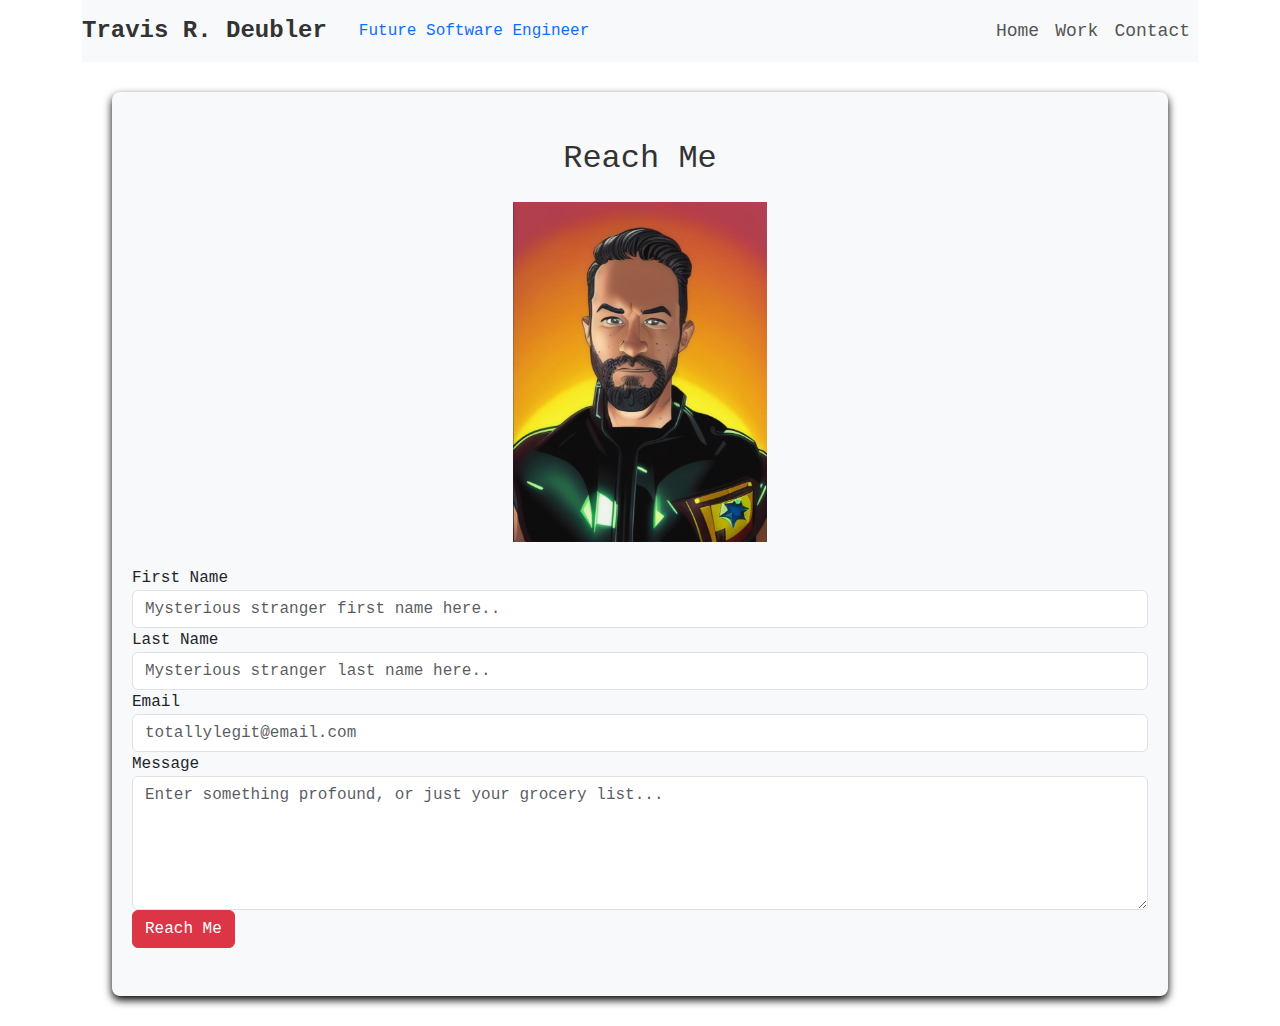
<file: contact.html>
<!DOCTYPE html>
<html lang="en">
<head>
    <meta charset="UTF-8">
    <meta name="viewport" content="width=device-width, initial-scale=1.0">
    <link rel="preconnect" href="https://fonts.googleapis.com">
    <link rel="preconnect" href="https://fonts.gstatic.com" crossorigin>
    <link href="https://fonts.googleapis.com/css2?family=Changa:wght@200..800&display=swap" rel="stylesheet">
    <link href="https://cdn.jsdelivr.net/npm/bootstrap@5.3.3/dist/css/bootstrap.min.css" rel="stylesheet" integrity="sha384-QWTKZyjpPEjISv5WaRU9OFeRpok6YctnYmDr5pNlyT2bRjXh0JMhjY6hW+ALEwIH" crossorigin="anonymous">
    <title>Reach Me</title>
    <link rel="stylesheet" href="styles.css">
</head>
<body>

<div class="container">
    <!-- Navigation -->
    <nav class="navbar navbar-expand-lg navbar-light bg-light">
        <a class="navbar-brand" href="#home">Travis R. Deubler</a>
        <span class="navbar-text ms-3 text-primary">Future Software Engineer</span>
        <button class="navbar-toggler" type="button" data-bs-toggle="collapse" data-bs-target="#navbarNav" aria-controls="navbarNav" aria-expanded="false" aria-label="Toggle navigation">
            <span class="navbar-toggler-icon"></span>
        </button>
        <div class="collapse navbar-collapse" id="navbarNav">
            <ul class="navbar-nav ms-auto">
                <li class="nav-item">
                    <a class="nav-link" href="index.html">Home</a>
                </li>
                <li class="nav-item">
                    <a class="nav-link" href="work.html">Work</a>
                </li>
                <li class="nav-item">
                    <a class="nav-link" href="contact.html">Contact</a>
                </li>
            </ul>
        </div>
    </nav>

    <!-- Contact -->
    <section class="contact-section py-5">
        <h2 class="text-center">Reach Me</h2>
        <div class="text-center my-4">
            <img src="static/background-pic.jpg" class="img-fluid w-25 banner-img" alt="Background Image">
        </div>
        <form action="/action_page.php">
            <div class="form-group">
                <label for="fname">First Name</label>
                <input type="text" class="form-control" id="fname" name="firstname" placeholder="Mysterious stranger first name here..">
            </div>
            <div class="form-group">
                <label for="lname">Last Name</label>
                <input type="text" class="form-control" id="lname" name="lastname" placeholder="Mysterious stranger last name here..">
            </div>
            <div class="form-group">
                <label for="email">Email</label>
                <input type="email" class="form-control" id="email" name="email" placeholder="totallylegit@email.com">
            </div>
            <div class="form-group">
                <label for="message">Message</label>
                <textarea class="form-control" id="message" name="message" rows="5" placeholder="Enter something profound, or just your grocery list..."></textarea>
            </div>
            <button type="submit" class="btn btn-danger btn-block">Reach Me</button>
        </form>
    </section>
</div>

<script src="https://cdn.jsdelivr.net/npm/bootstrap@5.3.3/dist/js/bootstrap.bundle.min.js" integrity="sha384-YvpcrYf0tY3lHB60NNkmXc5s9fDVZLESaAA55NDzOxhy9GkcIdslK1eN7N6jIeHz" crossorigin="anonymous"></script>
</body>
</html>
</file>
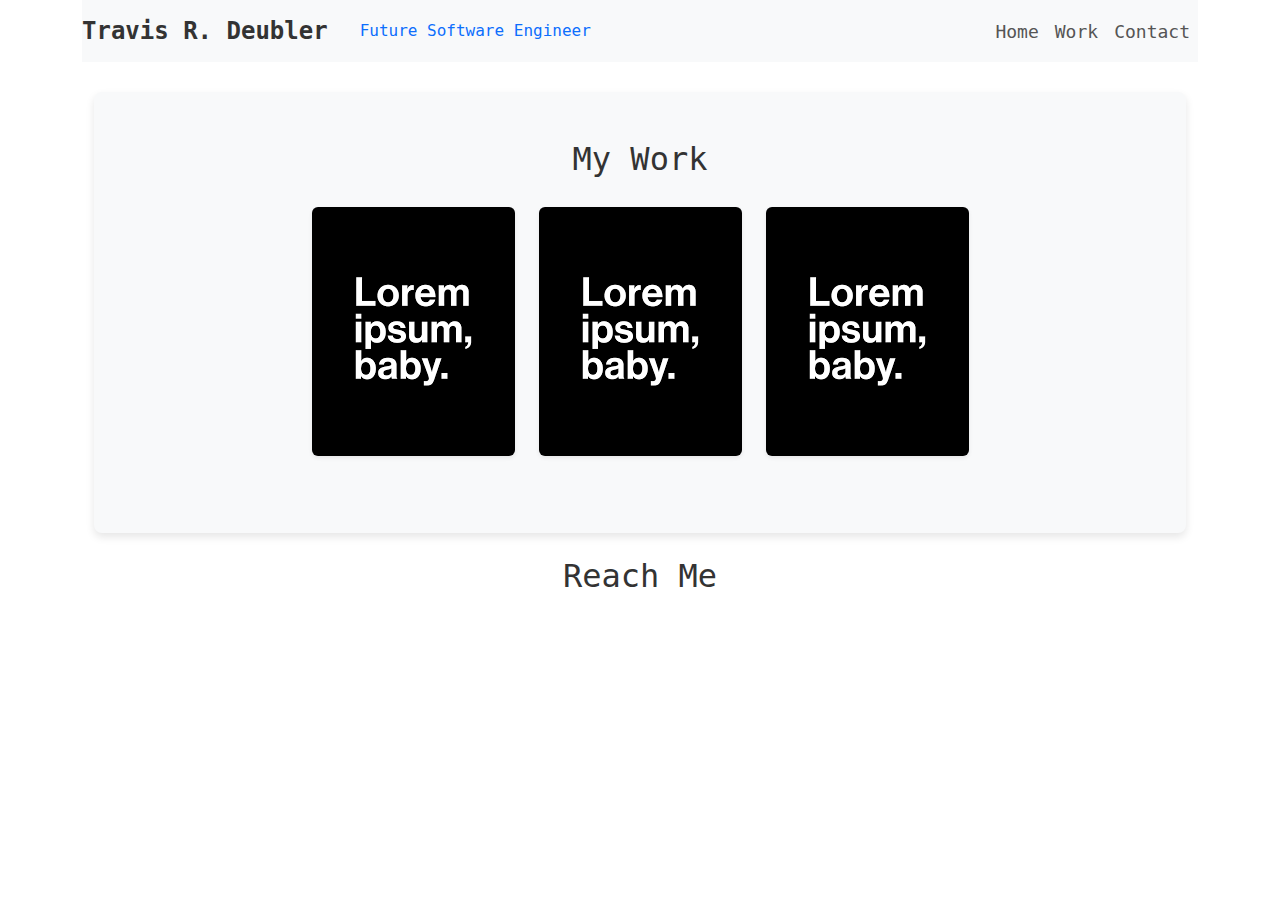
<file: work.html>
<!DOCTYPE html>
<html lang="en">
<head>
    <meta charset="UTF-8">
    <meta name="viewport" content="width=device-width, initial-scale=1.0">
    <link rel="preconnect" href="https://fonts.googleapis.com">
    <link rel="preconnect" href="https://fonts.gstatic.com" crossorigin>
    <link href="https://fonts.googleapis.com/css2?family=Changa:wght@200..800&display=swap" rel="stylesheet">
    <link href="https://cdn.jsdelivr.net/npm/bootstrap@5.3.3/dist/css/bootstrap.min.css" rel="stylesheet" integrity="sha384-QWTKZyjpPEjISv5WaRU9OFeRpok6YctnYmDr5pNlyT2bRjXh0JMhjY6hW+ALEwIH" crossorigin="anonymous">
    <title>My Work</title>
    <link rel="stylesheet" href="styles.css">
</head>
<body>

<div class="container">
    <!-- Navigation -->
    <nav class="navbar navbar-expand-lg navbar-light bg-light">
        <a class="navbar-brand" href="#home">Travis R. Deubler</a>
        <span class="navbar-text ms-3 text-primary">Future Software Engineer</span>
        <button class="navbar-toggler" type="button" data-bs-toggle="collapse" data-bs-target="#navbarNav" aria-controls="navbarNav" aria-expanded="false" aria-label="Toggle navigation">
            <span class="navbar-toggler-icon"></span>
        </button>
        <div class="collapse navbar-collapse" id="navbarNav">
            <ul class="navbar-nav ms-auto">
                <li class="nav-item">
                    <a class="nav-link" href="index.html">Home</a>
                </li>
                <li class="nav-item">
                    <a class="nav-link" href="work.html">Work</a>
                </li>
                <li class="nav-item">
                    <a class="nav-link" href="contact.html">Contact</a>
                </li>
            </ul>
        </div>
    </nav>

    <!-- Work -->
    <div class="container">
        <section class="work-section py-5">
            <h2 class="text-center">My Work</h2>
            <div class="row">
                <div class="col-md-4 mb-4">
                    <img src="static/placeholder-img.png" class="img-fluid project-img rounded shadow-sm" alt="Project 1">
                </div>
                <div class="col-md-4 mb-4">
                    <img src="static/placeholder-img.png" class="img-fluid project-img rounded shadow-sm" alt="Project 2">
                </div>
                <div class="col-md-4 mb-4">
                    <img src="static/placeholder-img.png" class="img-fluid project-img rounded shadow-sm" alt="Project 3">
                </div>
            </div>
        </section>
    </div>
    

    <footer class="text-center py-4">
        <h2><a href="contact.html" class="reach-me-link">Reach Me</a></h2>
    </footer>
</div>

<script src="https://cdn.jsdelivr.net/npm/bootstrap@5.3.3/dist/js/bootstrap.bundle.min.js" integrity="sha384-YvpcrYf0tY3lHB60NNkmXc5s9fDVZLESaAA55NDzOxhy9GkcIdslK1
</file>
<file: styles.css>
body {
    margin: 0;
    padding: 0;
    font-family: "Roboto Mono", monospace;
    background-color: white;
    overflow-x: hidden;
}

h2 {
    font-size: 2rem;
    margin-bottom: 1.5rem;
    color: #333;
}

p {
    font-size: 1.125rem;
    margin-bottom: 1rem;
    color: #555;
}

/* Navbar */
.navbar {
    margin-bottom: 30px;
}

.navbar-brand {
    font-weight: bold;
    font-size: 1.5rem;
    color: #333 !important;
}

.nav-link {
    font-size: 1.125rem;
    color: #555 !important;
}

.nav-link:hover {
    color: black !important;
}

/* Background Section */
.background-section {
    background-color: #f8f9fa;
    padding: 60px 20px;
    border-radius: 8px;
    box-shadow: 0 4px 8px rgba(0, 0, 0, 0.1);
    min-height: 100vh;
    display: flex;
    align-items: center;
    justify-content: center;
}

.background-section h2 {
    color: #ff0000;
}

.row {
    margin: 5px;
}

.interest-section {
    background-color: #ffffff;
    padding: 60px 20px;
    border-radius: 8px;
    box-shadow: 0 4px 8px rgba(0, 0, 0, 0.1);
    min-height: 100vh;
    display: flex;
    align-items: center;
    justify-content: center;
}

.interest-section h2 {
    color: #ff0000;
}

.reach-me-link {
    color: #333;
    text-decoration: none;
}

.reach-me-link:hover {
    color: #ff0000;
}

/* Work Section */
.work-section {
    background-color: #f8f9fa;
    padding: 60px 20px;
    border-radius: 8px;
    box-shadow: 0 4px 8px rgba(0, 0, 0, 0.1);
    text-align: center; /* Center the work section content */
    display: flex;
    align-items: center;
    justify-content: center;
    flex-direction: column; /* Stack elements vertically */
}

.project-img {
    width: 100%;
    height: auto;
    object-fit: cover;
    border-radius: 8px; /* Optional: Adds rounded corners to the images */
    box-shadow: 0 4px 8px rgba(0, 0, 0, 0.1); /* Optional: Adds subtle shadow to the images */
}

/* Contact Section */
.contact-section {
    background-color: #f8f9fa;
    padding: 20px 20px;
    border-radius: 8px;
    box-shadow: 0 4px 8px rgba(0, 0, 0);
    margin: 30px;
}

/* Mobile-Specific Styles */
@media (max-width: 768px) {
    body {
        text-align: center; /* Center all text content */
    }

    h2, p, .navbar-brand, .nav-link, .reach-me-link {
        text-align: center; /* Center text for headings, paragraphs, and links */
        margin-left: auto;
        margin-right: auto;
    }

    .navbar-nav {
        justify-content: center; /* Center the navigation links */
        width: 100%;
        flex-direction: column; /* Stack nav links vertically */
        text-align: center; /* Center the text of the nav links */
    }

    .navbar-collapse {
        justify-content: center; /* Center navbar content */
    }

    .navbar-toggler {
        margin: 0 auto; /* Center the toggler button */
    }

    .background-section,
    .interest-section,
    .work-section,
    .contact-section {
        display: flex;
        align-items: center;
        justify-content: center;
        flex-direction: column; /* Stack content vertically */
        text-align: center; /* Center all text content */
    }

    .project-img {
        margin-bottom: 20px; /* Add space between images on mobile */
    }

    .reach-me-link {
        font-size: 1.25rem; /* Adjust footer link size */
        margin-left: auto;
        margin-right: auto;
    }
}
</file>
